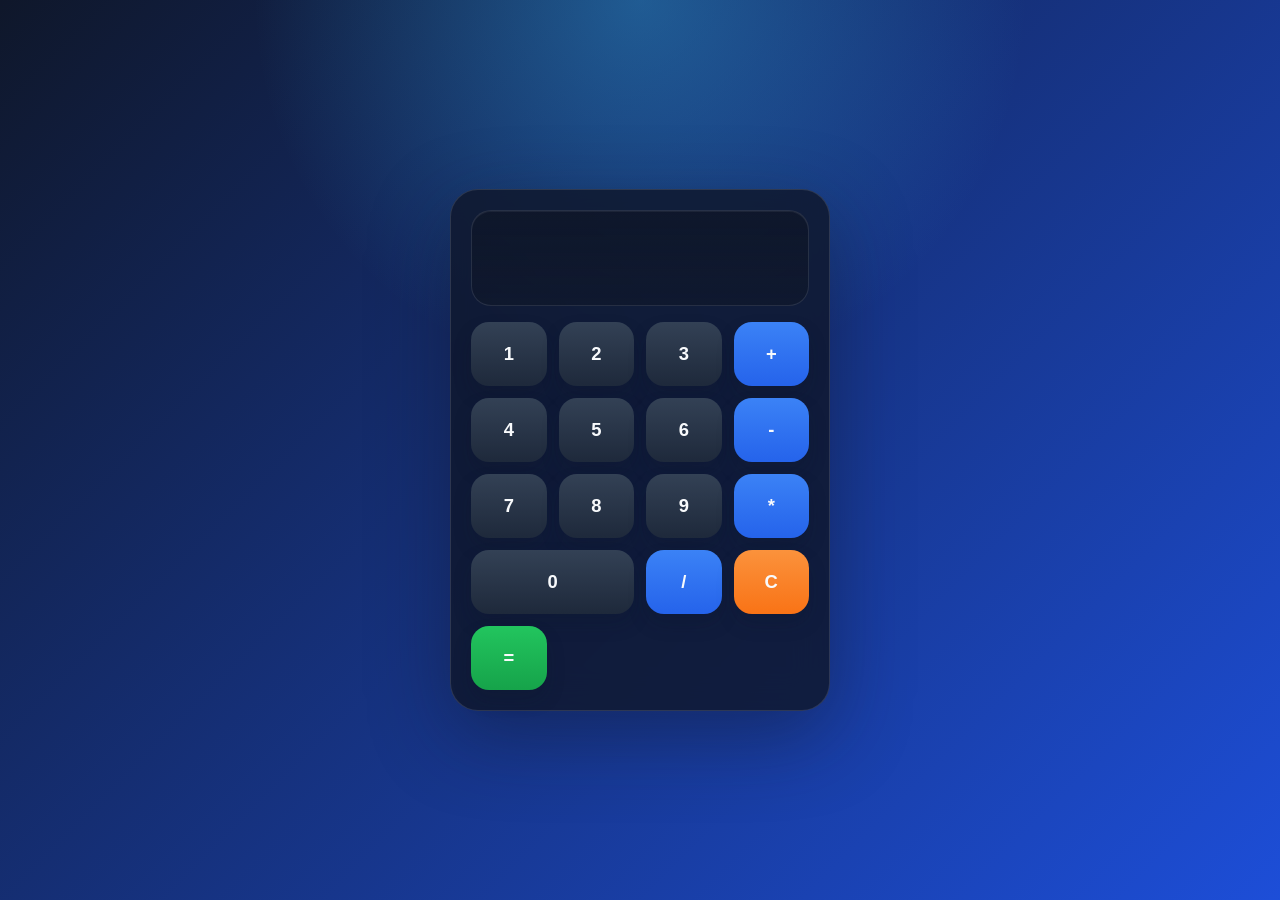
<file: calc/index.html>
<!DOCTYPE html>
<html lang="en">
<head>
    <meta charset="UTF-8">
    <meta name="viewport" content="width=device-width, initial-scale=1.0">
    
    <title>Calculator</title>

    <style>
        :root {
            --bg-start: #0f172a;
            --bg-end: #1d4ed8;
            --panel: rgba(15, 23, 42, 0.82);
            --panel-border: rgba(255, 255, 255, 0.12);
            --text: #f8fafc;
            --muted: #94a3b8;
            --number: #1e293b;
            --number-hover: #334155;
            --operator: #2563eb;
            --operator-hover: #3b82f6;
            --accent: #f97316;
            --shadow: 0 24px 80px rgba(15, 23, 42, 0.45);
        }

        * {
            box-sizing: border-box;
        }

        body {
            margin: 0;
            min-height: 100vh;
            display: grid;
            place-items: center;
            padding: 24px;
            font-family: Inter, system-ui, -apple-system, BlinkMacSystemFont, "Segoe UI", sans-serif;
            color: var(--text);
            background:
                radial-gradient(circle at top, rgba(56, 189, 248, 0.35), transparent 35%),
                linear-gradient(135deg, var(--bg-start), var(--bg-end));
        }

        .container {
            width: min(100%, 380px);
            padding: 20px;
            border-radius: 28px;
            background: var(--panel);
            border: 1px solid var(--panel-border);
            box-shadow: var(--shadow);
            backdrop-filter: blur(18px);
            display: grid;
            gap: 16px;
        }

        .display {
            min-height: 96px;
            padding: 20px;
            border-radius: 20px;
            background: linear-gradient(180deg, rgba(15, 23, 42, 0.9), rgba(15, 23, 42, 0.65));
            border: 1px solid rgba(148, 163, 184, 0.18);
            display: flex;
            align-items: end;
            justify-content: flex-end;
            text-align: right;
            font-size: clamp(2rem, 8vw, 3.3rem);
            font-weight: 700;
            letter-spacing: 0.04em;
            color: var(--text);
            overflow: hidden;
            word-break: break-all;
            min-width: 0;
            box-shadow: inset 0 1px 0 rgba(255, 255, 255, 0.06);
        }

        .buttons {
            display: grid;
            grid-template-columns: repeat(4, minmax(0, 1fr));
            gap: 12px;
        }

        button {
            appearance: none;
            border: 0;
            border-radius: 18px;
            min-height: 64px;
            font-size: 1.15rem;
            font-weight: 700;
            color: var(--text);
            cursor: pointer;
            transition: transform 160ms ease, box-shadow 160ms ease, background-color 160ms ease, filter 160ms ease;
            box-shadow: 0 10px 18px rgba(15, 23, 42, 0.22);
        }

        button:hover {
            transform: translateY(-2px);
            filter: brightness(1.05);
        }

        button:active {
            transform: translateY(1px) scale(0.98);
        }

        .number {
            background: linear-gradient(180deg, #334155, var(--number));
        }

        .number:hover {
            background: linear-gradient(180deg, #475569, var(--number-hover));
        }

        .operation {
            background: linear-gradient(180deg, #3b82f6, var(--operator));
        }

        .operation:hover {
            background: linear-gradient(180deg, #60a5fa, var(--operator-hover));
        }

        .clear {
            background: linear-gradient(180deg, #fb923c, var(--accent));
        }

        .clear:hover {
            background: linear-gradient(180deg, #fdba74, #ea580c);
        }

        .equals {
            background: linear-gradient(180deg, #22c55e, #16a34a);
        }

        .equals:hover {
            background: linear-gradient(180deg, #4ade80, #22c55e);
        }

        .wide {
            grid-column: span 2;
        }

        @media (max-width: 420px) {
            body {
                padding: 14px;
            }

            .container {
                padding: 16px;
                border-radius: 24px;
            }

            .display {
                min-height: 84px;
                padding: 16px;
            }

            button {
                min-height: 58px;
                border-radius: 16px;
            }
        }
    </style>
</head>
<body>
<div class="container">

    <div class="display">  </div>
    <div class="buttons">
        <button type="button" class="number">1</button>
        <button type="button" class="number">2</button>
        <button type="button" class="number">3</button>
        <button type="button" class="operation">+</button>
        <button type="button" class="number">4</button>
        <button type="button" class="number">5</button>
        <button type="button" class="number">6</button>
        <button type="button" class="operation">-</button>
        <button type="button" class="number">7</button>
        <button type="button" class="number">8</button>
        <button type="button" class="number">9</button>
        <button type="button" class="operation">*</button>
        <button type="button" class="wide number">0</button>
        <button type="button" class="operation">/</button>
        <button type="button" class="clear" onclick="del()">C</button>
        <button type="button" class="equals" onclick="res()">=</button>
    </div>

</div>


<script>

const display = document.getElementsByClassName("display")[0]
const buttons = document.querySelectorAll('.number, .operation');

buttons.forEach(button => {
    button.addEventListener('click', () => {
        display.textContent += button.textContent;
    });
});

function res()  {
try{
      display.textContent  = eval( display.textContent )  }
      catch {
        display.textContent = "ERROR" 
      }
}

function del() { 
    display.textContent = ""
}




</script>
</body>
</html>
</file>
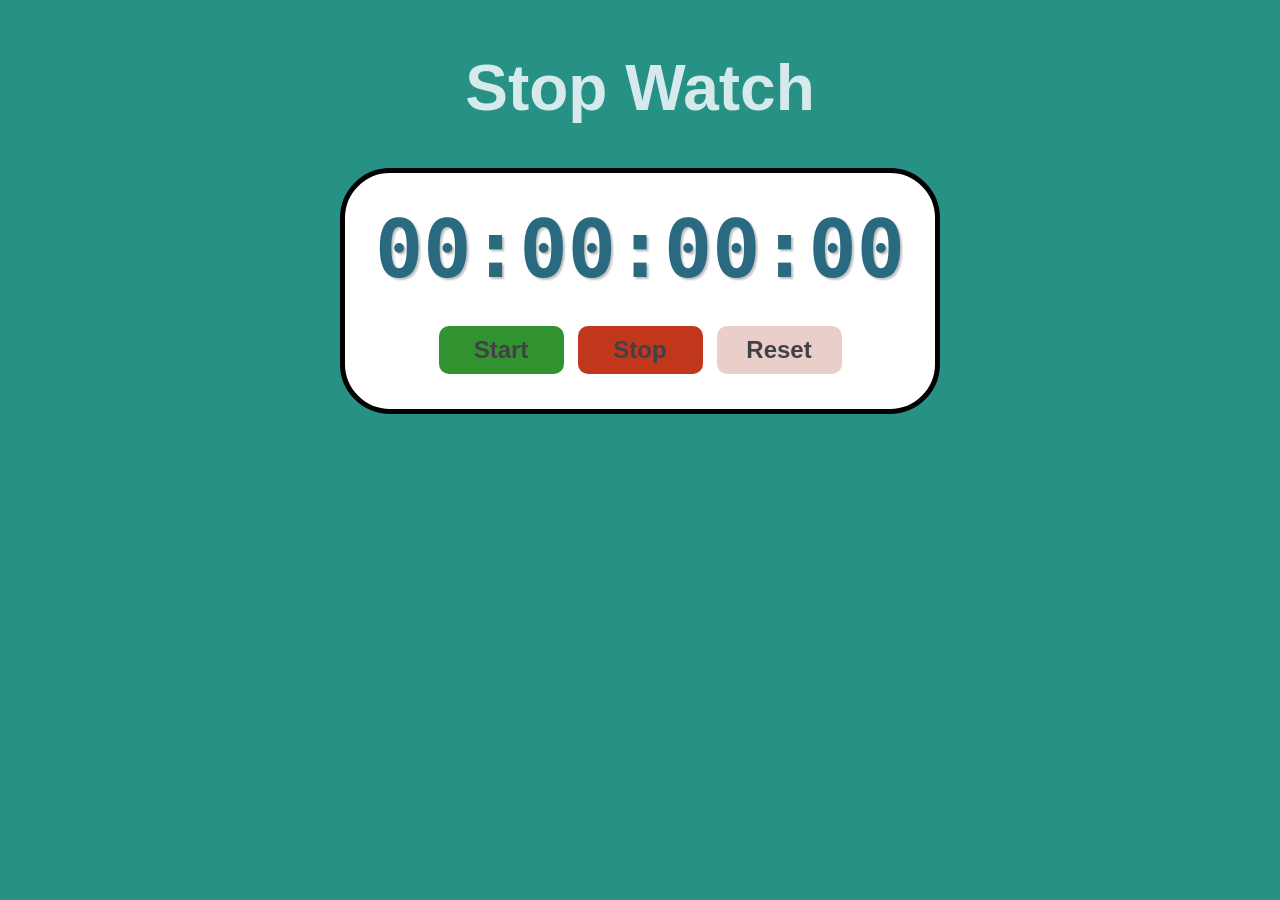
<file: stopwatch/index.html>
<!DOCTYPE html>
<html lang="en">
<head>
    <meta charset="UTF-8">
    <meta name="viewport" content="width=device-width, initial-scale=1.0">
  
    <title>Document</title>
    <link rel="stylesheet" href="styles.css">
</head>
<body>
 
    <h1 id="myH1">Stop Watch</h1>
<div id="container">
    <div id="display">
        00:00:00:00
    </div>
    <div id="controls">
        <button id= "startBtn" onclick="start()">Start</button>
        <button id= "stopBtn" onclick="stop()">Stop</button>
        <button id= 'resetBtn' onclick="reset()">Reset</button>
    </div>
</div>






    <script src="index.js"></script>
</body>
</html>
</file>
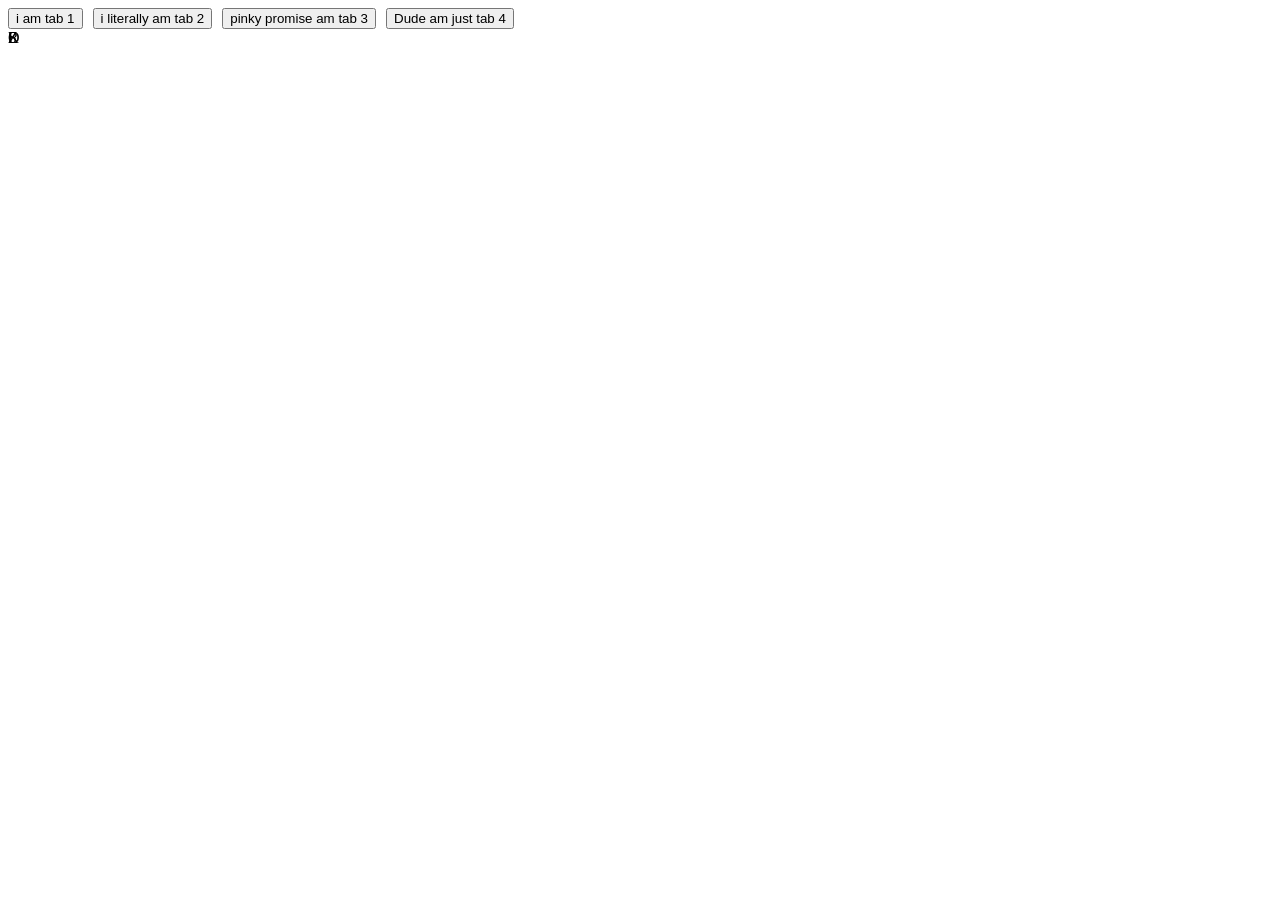
<file: tabs/index.html>
<!DOCTYPE html>
<html lang="en">
<head>
    <meta charset="UTF-8">
    <meta name="viewport" content="width=device-width, initial-scale=1.0">
 
 
 
 
    <title>Document</title>



    <style>
        body { 
              display: grid;

        }
        .tabs-container {
            display: flex;
            align-content: space-between;
            gap: 10px;
        }
        .changer {
               grid-area: 2 / 1; /* Both items occupy the first cell */

        }
    </style>
</head>
<body>
    
    <div class="tabs-container">
        <button class="tab tab1" data-index="0">i am tab 1</button>
        <button class="tab tab2" data-index="1" >i literally am tab 2</button>
        <button class="tab tab3" data-index="2" > pinky promise am tab 3 </button>
        <button class="tab tab4" data-index="3" > Dude am just tab 4 </button>
        
    </div>
<div class="changer-one changer" data-index="0">Z</div>
<div class="changer-Two changer" data-index="1">O</div>
<div class="changer-Three changer" data-index="2" >R</div>
<div class="changer-Four changer" data-index="3" >S</div>



    

<script>

const Buttons = document.querySelectorAll(".tab")


  Buttons.forEach(button => {
  button.addEventListener('click', (event) => 
  {
const index = event.target.dataset.index;

        for (let x = 0; x < 4; x++)
    {
    const Content = document.getElementsByClassName("changer")[x]

    Content.style.display = "none"; 
  }
    const Content = document.getElementsByClassName("changer")[index].style.display = ""; 


});



});



</script>

</body>
</html>
</file>
<file: stopwatch/styles.css>
body{
    display: flex;
    flex-direction: column;
    align-items: center;
    background-color: hsl(173, 58%, 36%);
}
#myH1{
    font-size: 4rem;
    font-family: Arial, Helvetica, sans-serif ;
    color: hsl(185, 35%, 88%);
}
#container {
        display: flex ; 
        flex-direction: column;
     align-items: center;
      border: 5px solid;
       border-radius: 50px; 
       padding: 30px; 
       background-color: white; 
}#display{
    font-size: 5rem;
     font-family: monospace; 
     font-weight: bold; 
     color:  rgb(42, 106, 129);
      text-shadow: 2px 2px 2px rgba(0, 0, 0, 0.247);
       margin-bottom: 25px; 
}
#controls button { 
    font-size: 1.5rem;
     font-weight: bold;
     padding: 10px 20px;
      margin: 5px; 
      min-width: 125px;
      border: none; 
      border-radius: 10px;
      cursor: pointer;
       color: rgb(67, 65, 72);
       transform: backgorund-color 0.5 ease;
}
#startBtn {
    background-color: rgb(48, 147, 48);
}
#startBtn:hover{
    background-color: rgb(39, 175, 39);
}
#stopBtn {
    background-color: rgb(193, 55, 27);
}
#stopBtn:hover{
    background-color: rgb(233, 50, 22);
}
#resetBtn {
    background-color: rgb(233, 206, 201);
}
#resetBtn:hover{
    background-color: rgb(136, 163, 136);
}
</file>
